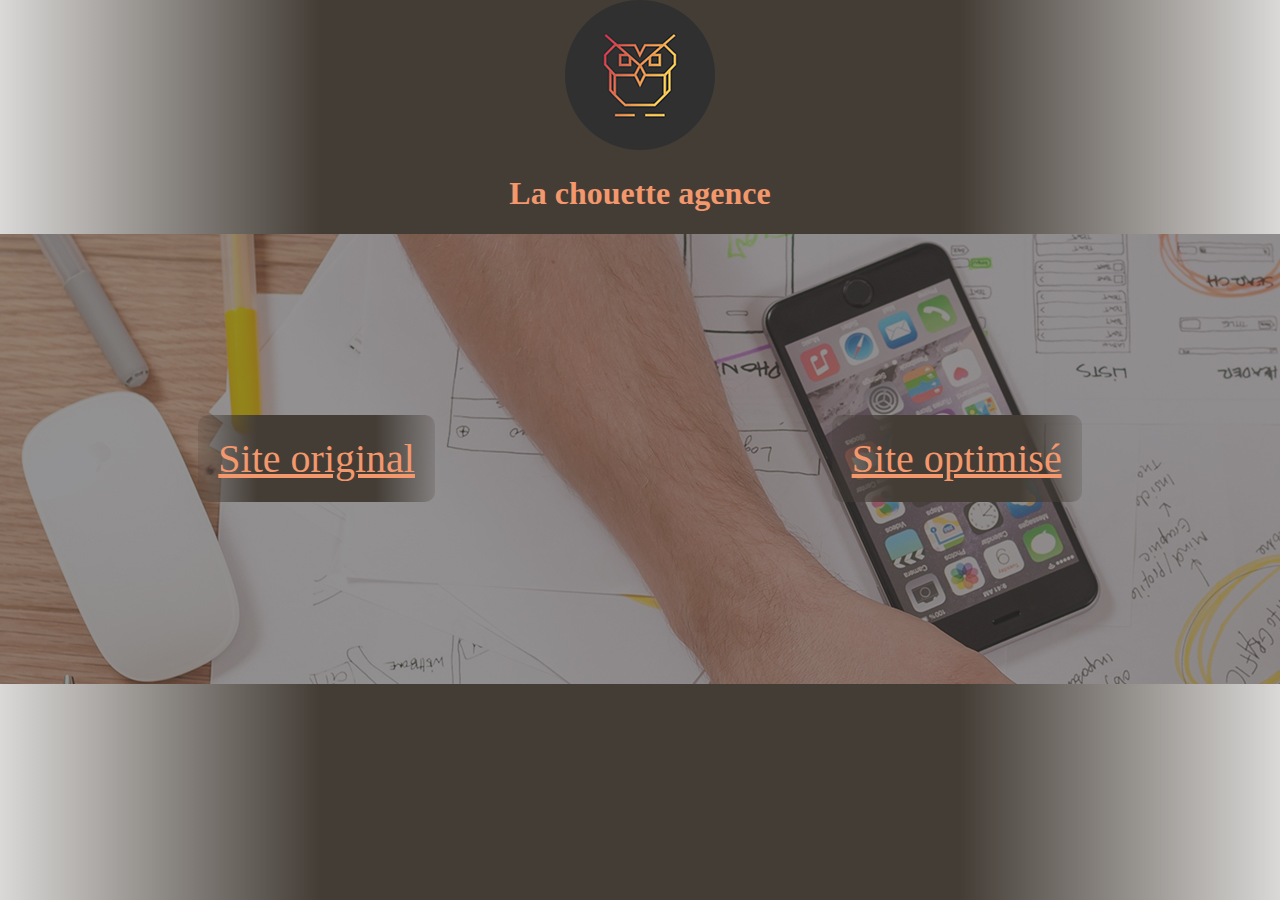
<file: index.html>
<!DOCTYPE html>
<html lang="fr">
<head>
    <meta charset="UTF-8">
    <meta http-equiv="X-UA-Compatible" content="IE=edge">
    <meta name="viewport" content="width=device-width, initial-scale=1.0">

    <link rel="stylesheet" type="text/css" href="./CSS/style.css">

    <title>La chouette agence</title>
</head>
<body class="black-background">
    <header>
        <img src="./Site_Optimiser/img/logo.png" alt="paris web design logo agence web meilleure agence"/>
        <h1 class="font-orange">La chouette agence</h1>
    </header>
    <section class="bg-banniere">
        <div class="black-background black-background-padding">
            <a href="./Site_Original/index.html">Site original</a>
        </div>
        <div class="black-background black-background-padding">
            <a href="./Site_Optimiser/index.html">Site optimisé</a>
        </div>
    </section>
    <footer>

    </footer>
</body>
</html>
</file>
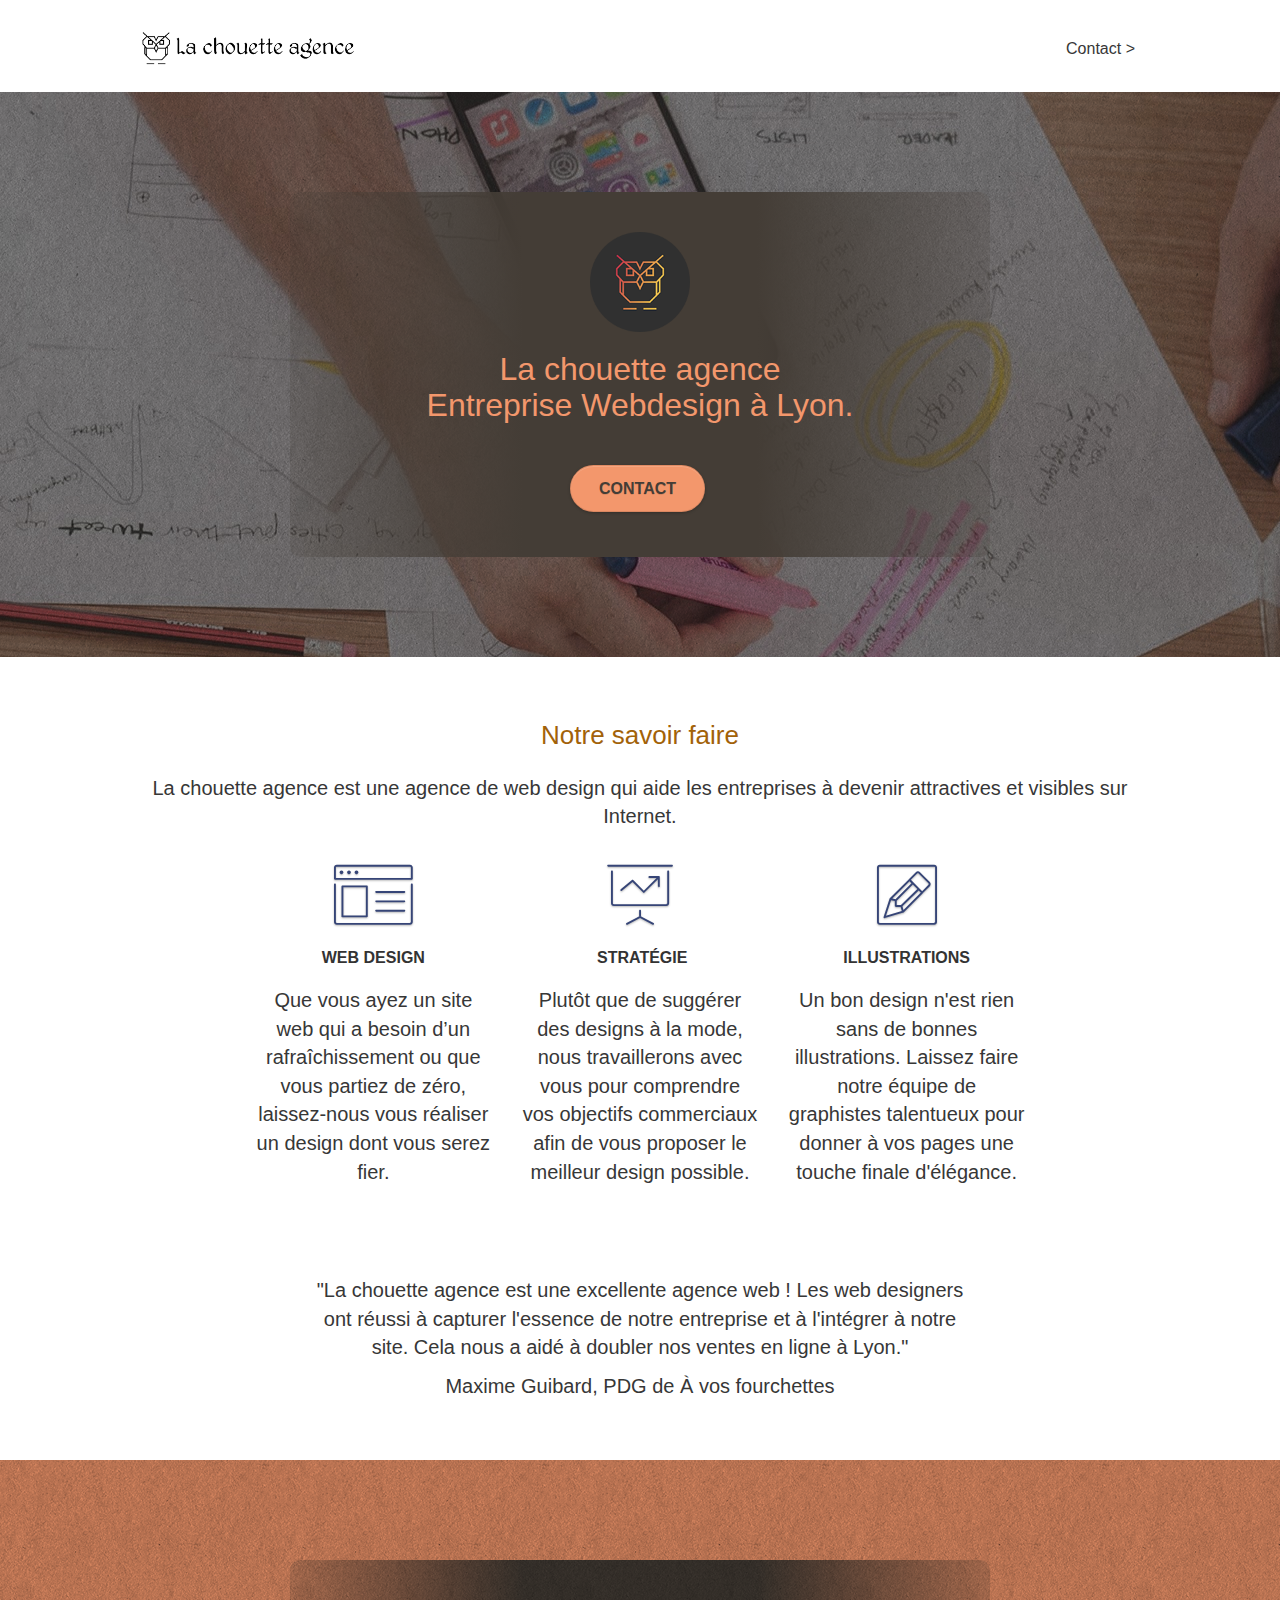
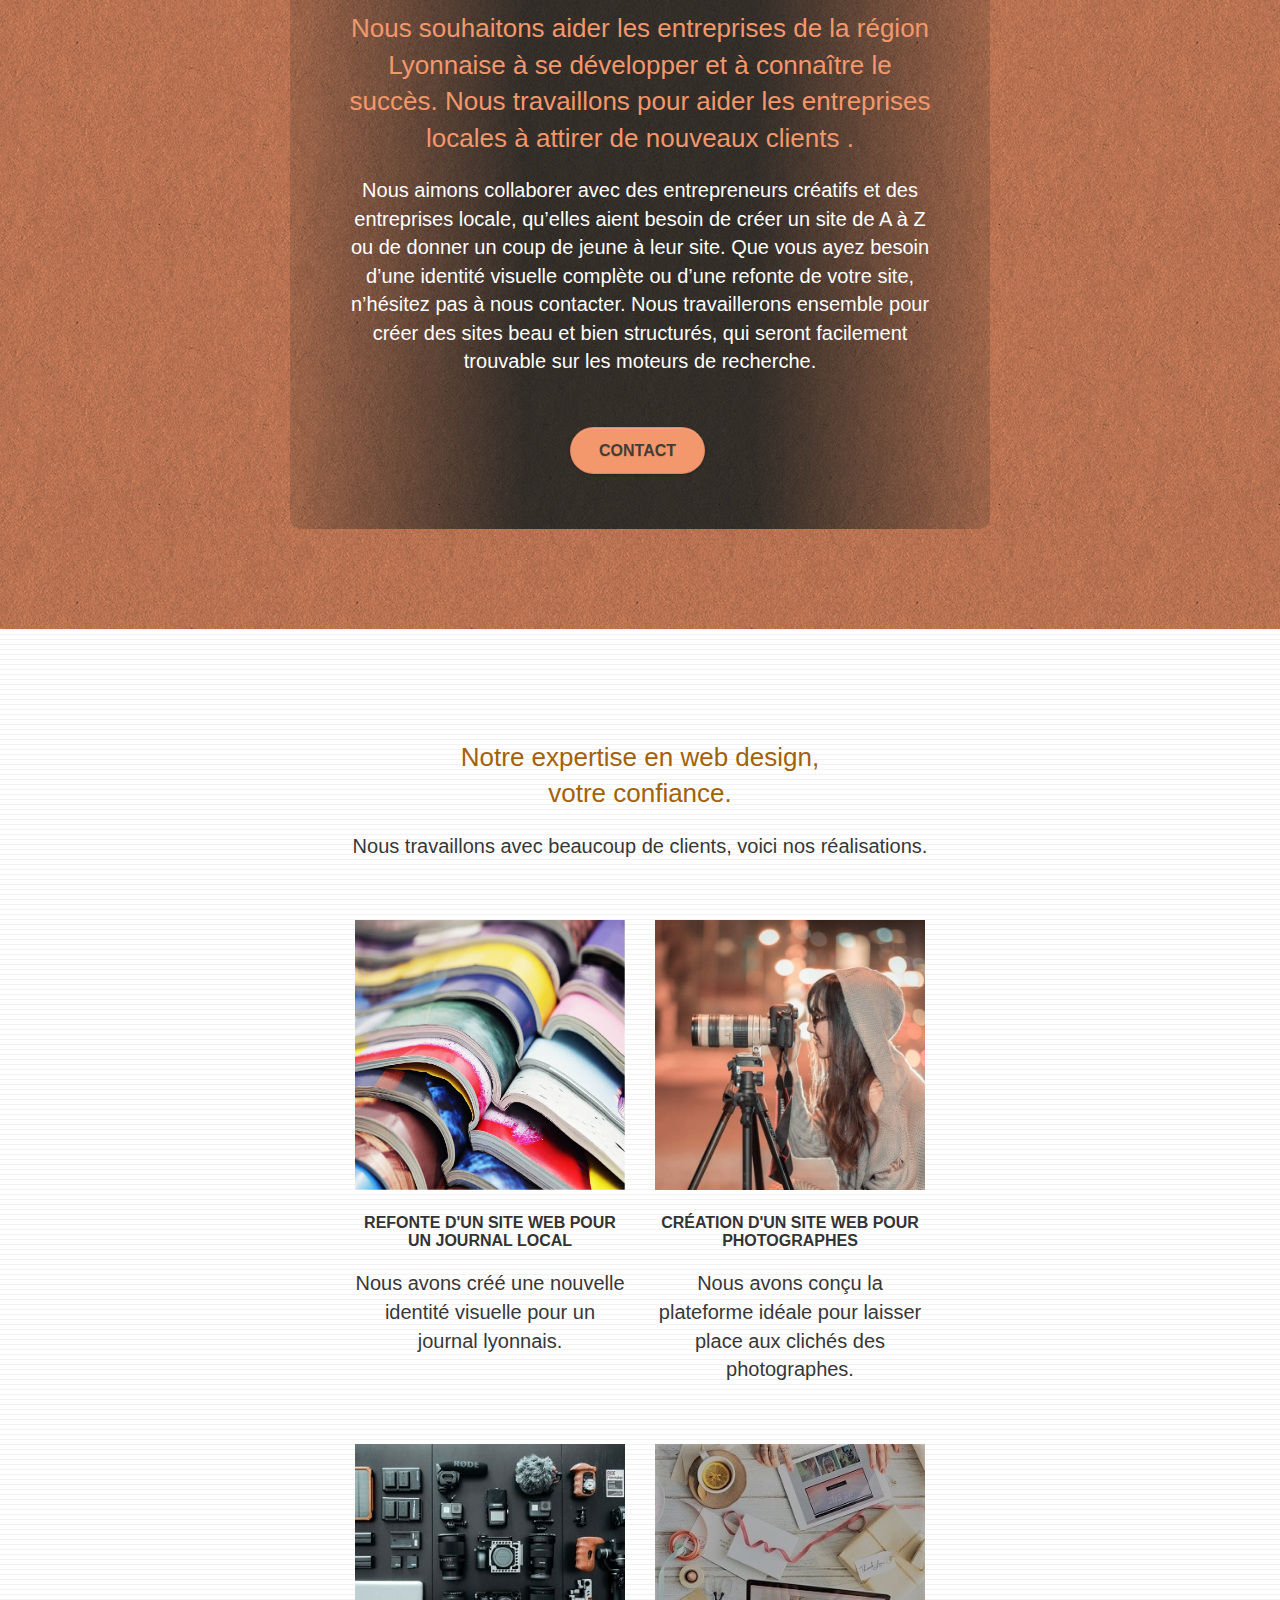
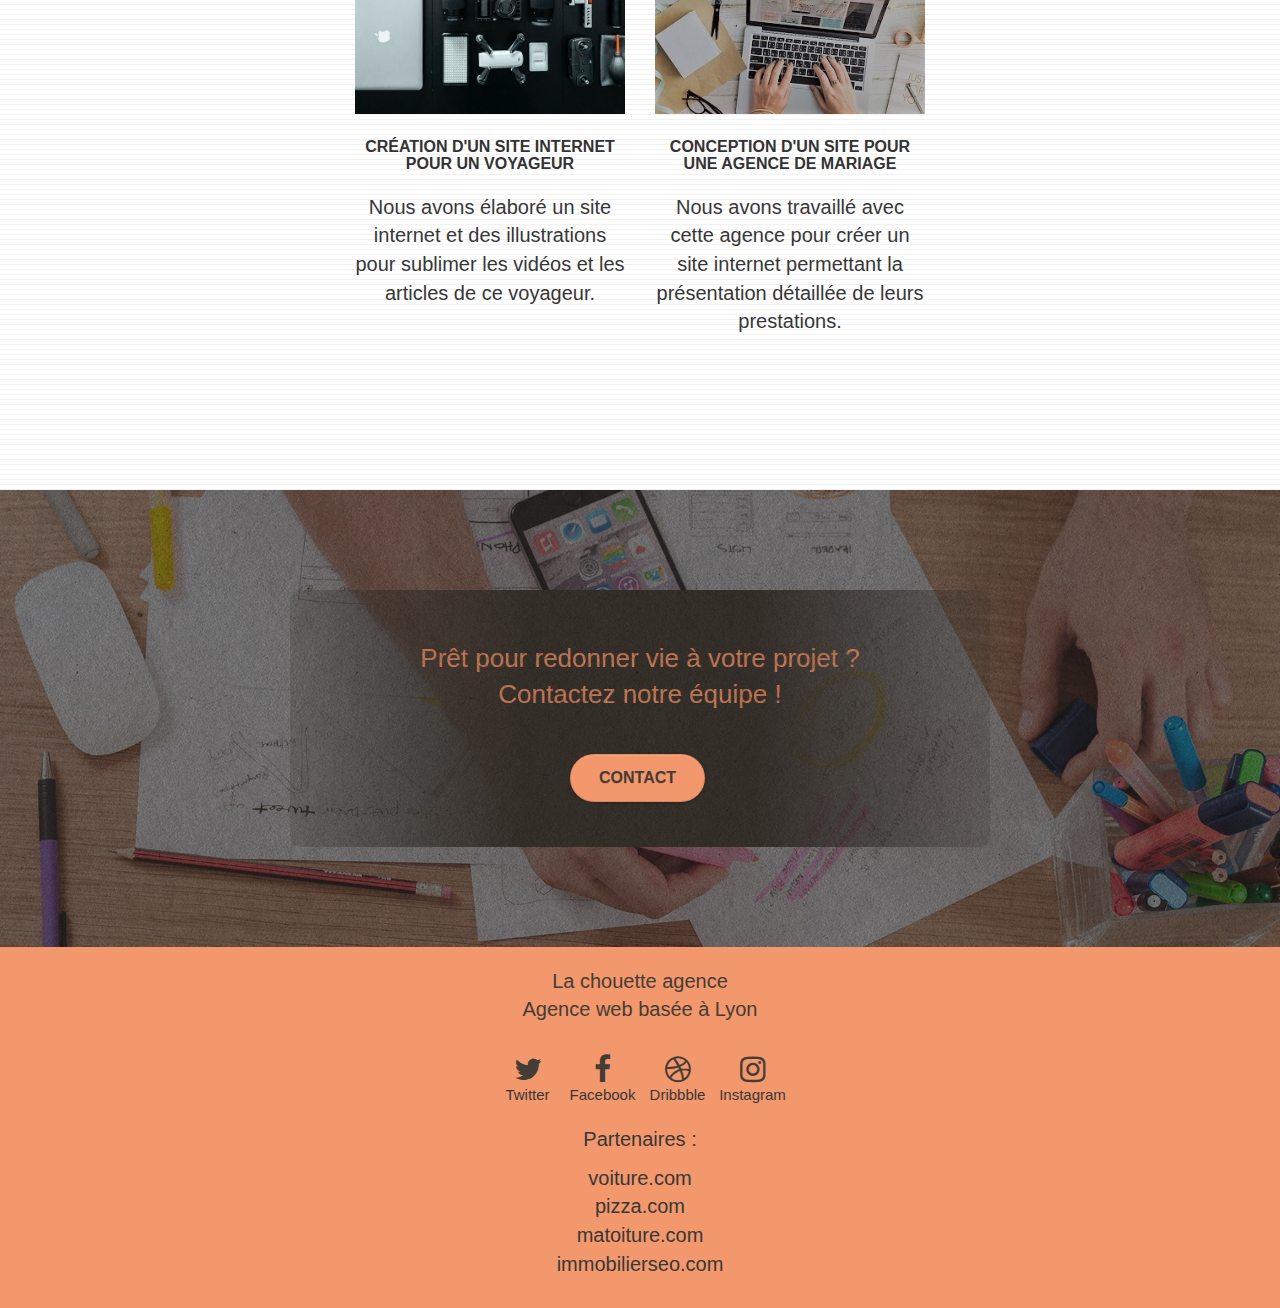
<file: Site_Optimiser/index.html>
<!doctype html>
<html lang="fr">
<head>
    <meta charset="utf-8">
    <meta http-equiv="X-UA-Compatible" content="IE=edge">
    <meta name="viewport" content="width=device-width, initial-scale=1.0, viewport-fit=cover">
    <title>La Chouette Agence, entreprise de webdesign dans la ville de Lyon</title>
    <meta name="description" content="Votre entreprise de webdesign situé à Lyon - La Chouette Agence - Accueil">

    <link rel="shortcut icon" type="image/png" href="./favicon.jpg">
	<link rel="stylesheet" type="text/css" href="./css/bootstrap.css">
	<link rel="stylesheet" type="text/css" href="./style.css">
	<link rel="stylesheet" type="text/css" href="./css/font-awesome.css">
	<link rel="stylesheet" type="text/css" href="./css/et-line.css">
    
	<script src="./js/jquery-2.1.0.js" defer></script>
	<script src="./js/bootstrap.js" defer></script>
	<script src="./js/blocs.js" defer></script>
	<script src="./js/jquery.touchSwipe.js" defer></script>
	<script src="./js/gmaps.js" defer></script>
	
	<!-- Twitter Card data -->
    <meta name="twitter:card" content="summary">
	<meta name="twitter:site" content="@la-chouette-agence">
	<meta name="twitter:creator" content="@la-chouette-agence">
	<!-- End Twitter Card data -->
	
    <!-- Open Graph data -->
    <meta property="og:title" content="La Chouette Agence"/>
    <meta property="og:type" content="website"/>
    <meta property="og:url" content="https://rgaetangranstek.github.io/RossignolGaetan_4_23082021/Site_Optimiser/index.html"/>
    <meta property="og:image" content=""/>
    <meta property="og:description" content="Votre entreprise de webdesign situé à Lyon - La Chouette Agence - Accueil"/>
	<!-- End Open Graph data -->

	<link rel="canonical" href="https://rgaetangranstek.github.io/RossignolGaetan_4_23082021/Site_Optimiser/index.html">

	<!-- Analytics -->
	<!-- Google Search Console -->
	<meta name="google-site-verification" content="1IB5D8LYyABIYo2Lc7P6UkH1JpD7AHhwRqR-QTQQzc8" />
	<!-- Google Search Console END-->
	<!-- Analytics END --> 
</head>
<body>
	<header>
		<!-- bloc-0 -->
		<div class="bloc bgc-white l-bloc " id="bloc-0">
			<div class="container bloc-sm">
				<nav class="navbar row">
					<div class="navbar-header">
						<a class="navbar-brand" href="../index.html"><img src="img/la-chouette-agence.png" alt="paris web design logo agence web meilleure agence" height="40" /></a>
						<button id="nav-toggle" type="button" class="ui-navbar-toggle navbar-toggle" data-toggle="collapse" data-target=".navbar-1">
							<span class="sr-only">Toggle navigation</span><span class="icon-bar"></span><span class="icon-bar"></span><span class="icon-bar"></span>
						</button>
					</div>
					<div class="collapse navbar-collapse navbar-1 special-dropdown-nav">
						<ul class="site-navigation nav navbar-nav">
							<li>
								<a class="hidden" href="./index.html">Accueil</a>
							</li>
							<li>
								<a href="./contact.html">Contact &gt;</a>
							</li>
						</ul>
					</div>
				</nav>
			</div>
		</div>
		<!-- bloc-0 END -->
		
		<!-- bloc-1-presentation -->
		<div class="bloc bgc-dark-slate-blue bg-banniere d-bloc bg-t-edge bloc-bg-texture texture-paper b-parallax" id="bloc-1-hero">
			<div class="container bloc-lg">
				<div class="row tight-width-whitespace-second-bloc">
					<div class="col-sm-12 black-background">
						<img src="./img/logo.png" class="center-block image-resize-mode" width="100" alt="La chouette agence, agence web paris, création logo paris" />
						<h1 class="text-center hero-bloc-text tc-white ">
							La chouette agence<br/>Entreprise Webdesign à Lyon.
						</h1>
						<div class="text-center">
							<a href="./contact.html" class="btn btn-lg btn-clean btn-rd cta-hero btn-atomic-tangerine" id="cta-hero-2">Contact</a>
						</div>
					</div>
				</div>
			</div>
		</div>
		<!-- bloc-1-presentation END -->
	</header>
	<main class="page-container">
		<!-- bloc-2-services -->
		<section class="bloc bgc-white l-bloc" id="bloc-2-services">
			<div class="container bloc-md">
				<div class="row">
					<h2 class="mg-md text-center tc-orange-dark">Notre savoir faire</h2>
					<div class="col-sm-12 text-center">
						<p>La chouette agence est une agence de web design qui aide les entreprises à devenir attractives et visibles sur Internet.</p>
					</div>
				</div>
				<div class="row voffset-lg med-width-whitespace">
					<div class="col-sm-4">
						<div class="text-center">
							<span class="et-icon-browser sm-shadow icon-dark-slate-blue icons icon-lg"></span>
						</div>
						<h3 class="mg-md text-center">
							Web design
						</h3>
						<p class="text-center ">
							Que vous ayez un site web qui a besoin d&rsquo;un rafraîchissement ou que vous partiez de zéro, laissez-nous vous réaliser un design dont vous serez fier.
						</p>
					</div>
					<div class="col-sm-4">
						<div class="text-center">
							<span class="et-icon-presentation sm-shadow icon-dark-slate-blue icons icon-lg"></span>
						</div>
						<h3 class="mg-md text-center">
							&nbsp;Stratégie
						</h3>
						<p class="text-center ">
							Plutôt que de suggérer des designs à la mode, nous travaillerons avec vous pour comprendre vos objectifs commerciaux afin de vous proposer le meilleur design possible.<br>
						</p>
					</div>
					<div class="col-sm-4">
						<div class="text-center">
							<span class="et-icon-edit sm-shadow icon-dark-slate-blue icons icon-lg"></span>
						</div>
						<h3 class="mg-md text-center">
							Illustrations
						</h3>
						<p class="text-center ">
							Un bon design n'est rien sans de bonnes illustrations. Laissez faire notre équipe de graphistes talentueux pour donner à vos pages une touche finale d'élégance.
						</p>
					</div>
				</div>
				<div class="row voffset-lg voffset">
					<div class="col-xs-12 col-md-8 col-md-offset-2 text-center">
						<p>"La chouette agence est une excellente agence web ! Les web designers ont réussi à capturer l'essence de notre entreprise et à l'intégrer à notre site. Cela nous a aidé à doubler nos ventes en ligne à Lyon."</p>
						<p>Maxime Guibard, PDG de À vos fourchettes</p>
					</div>
				</div>
			</div>
		</section>
		<!-- bloc-2-services END -->
		
		<!-- bloc-3-what-i-do -->
		<section class="bloc tc-white bgc-atomic-tangerine bg-presentation d-bloc bloc-bg-texture texture-paper b-parallax" id="bloc-3-what-i-do">
			<div class="container bloc-lg">
				<div class="row tight-width-whitespace-second-bloc black-background">
					<div class="col-sm-12">
						<h2 class="mg-md text-center tc-white">
							Nous souhaitons aider les entreprises de la région Lyonnaise à se développer et à connaître le succès. Nous travaillons pour aider les entreprises locales à attirer de nouveaux clients .<br>
						</h2>
						<p class="text-center white">
							Nous aimons collaborer avec des entrepreneurs créatifs et des entreprises locale, qu’elles aient besoin de créer un site de A à Z ou de donner un coup de jeune à leur site. Que vous ayez besoin d’une identité visuelle complète ou d’une refonte de votre site, n’hésitez pas à nous contacter. Nous travaillerons ensemble pour créer des sites beau et bien structurés, qui seront facilement trouvable sur les moteurs de recherche. <br><br><a href="./contact.html" class="btn btn-lg btn-clean btn-rd cta-hero btn-atomic-tangerine" id="cta-hero">Contact</a><br>
						</p>
					</div>
				</div>
			</div>
		</section>
		<!-- bloc-3-what-i-do END -->
		
		<!-- bloc-4-portfolio -->
		<section class="bloc bgc-white bg-lines-h2-bg bg-repeat l-bloc" id="bloc-4-portfolio">
			<div class="container bloc-lg">
				<div class="row">
					<h2 class="mg-md text-center tc-orange-dark">Notre expertise en web design, <br> votre confiance.</h2>
					<div class="col-sm-12 text-center">
						<p>Nous travaillons avec beaucoup de clients, voici nos réalisations.</p>
					</div>
				</div>
				<div class="row tight-width-whitespace portfolio-row">
					<div class="col-sm-6">
						<a href="#" data-lightbox="./img/1.jpg" data-gallery-id="gallery-1" data-caption="Refonte d'un site web pour un journal local" data-frame="snapshot-lb"><img src="./img/1.jpg" alt="image représentant des livres empilés" class="img-responsive portfolio-thumb" /></a>
						<h3 class="mg-md text-center">
							Refonte d'un site web pour un journal local
						</h3>
						<p class="text-center">
							Nous avons créé une nouvelle identité visuelle pour un journal lyonnais.
						</p>
					</div>
					<div class="col-sm-6">
						<a href="#" data-lightbox="./img/2.jpg" data-gallery-id="gallery-1" data-caption="Création d'un site web pour photographes" data-frame="snapshot-lb"><img src="./img/2.jpg" class="img-responsive portfolio-thumb" alt="image représentant une jeune femme photographe face à un appareil photo" /></a>
						<h3 class="mg-md text-center">
							Création d'un site web pour photographes
						</h3>
						<p class="text-center">
							Nous avons conçu la plateforme idéale pour laisser place aux clichés des photographes.
						</p>
					</div>
				</div>
				<div class="row tight-width-whitespace portfolio-row">
					<div class="col-sm-6">
						<a href="#" data-lightbox="./img/3.jpg" data-gallery-id="gallery-1" data-caption="Création d'un site internet pour un voyageur" data-frame="snapshot-lb"><img src="./img/3.jpg" class="img-responsive portfolio-thumb" alt="image représentant du matériel de photographie"/></a>
						<h3 class="mg-md text-center">
							Création d'un site internet pour un voyageur
						</h3>
						<p class="text-center">
							Nous avons élaboré un site internet et des illustrations pour sublimer les vidéos et les articles de ce voyageur.
						</p>
					</div>
					<div class="col-sm-6">
						<a href="#" data-lightbox="./img/4.jpg" data-gallery-id="gallery-1" data-caption="Conception d'un site pour une agence de mariage" data-frame="snapshot-lb"><img src="./img/4.jpg" class="img-responsive portfolio-thumb" alt="image représentant l'organisation d'un mariage sur support papier et informatique" /></a>
						<h3 class="mg-md text-center">
							Conception d'un site pour une agence de mariage
						</h3>
						<p class="text-center">
							Nous avons travaillé avec cette agence pour créer un site internet permettant la présentation détaillée de leurs prestations.
						</p>
					</div>
				</div>
			</div>
		</section>
		<!-- bloc-4-portfolio END -->
		<!-- bloc-5-cta -->
		<section class="bloc bgc-dark-slate-blue bg-banniere d-bloc bloc-bg-texture texture-paper" id="bloc-5-cta">
			<div class="container bloc-lg">
				<div class="row black-background tight-width-whitespace-second-bloc">
					<h2 class="mg-md text-center tc-white">
						Prêt pour redonner vie à votre projet ?<br>Contactez notre équipe !
					</h2>
					<div class="col-sm-12 text-center">
						<a href="./contact.html" class="btn btn-atomic-tangerine btn-clean btn-rd btn-lg cta-hero">Contact</a>
					</div>
				</div>
			</div>
		</section>
		<!-- bloc-5-cta END -->

		<!-- ScrollToTop Button -->
		<a class="bloc-button btn btn-d scrollToTop" onclick="scrollToTarget('1')" tabindex="0"><span class="fa fa-chevron-up"></span></a>
		<!-- ScrollToTop Button END-->

	</main>
	<!-- bloc-8 -->
	<footer class="bloc bgc-atomic-tangerine d-bloc" id="bloc-8">
		<div class="container bloc-sm">
			<div class="row">
				<div class="col-sm-12">
					<p class="text-center grey">
						La chouette agence<br>Agence web basée à Lyon
					</p>
					<div class="row row-no-gutters social bloc-sm">
						<div class="col-sm-3">
							<div class="text-center">
								<a id="twitter" class="social" href="#"><i class="fa fa-twitter icon-md"></i>Twitter</a>
							</div>
						</div>
						<div class="col-sm-3">
							<div class="text-center">
								<a id="facebook" class="social" href="#"><i class="fa fa-facebook icon-md"></i>Facebook</a>
							</div>
						</div>
						<div class="col-sm-3">
							<div class="text-center">
								<a id="dribbble" class="social" href="#"><i class="fa fa-dribbble icon-md"></i>Dribbble</a>
							</div>
						</div>
						<div class="col-sm-3">
							<div class="text-center">
								<a id="instagram" class="social" href="#"><i class="fa fa-instagram icon-md"></i>Instagram</a>
							</div>
						</div>
					</div>
					<div class="row center-partenaire">
						<div class="nav-center">
							<p>Partenaires :</p>
							<ul class="modification-partenaire">
								<li><a href="voiture.com">voiture.com</a></li>
								<li><a href="pizza.com">pizza.com</a></li>
								<li><a href="matoiture.com">matoiture.com</a></li>
								<li><a href="immobilierseo.com">immobilierseo.com</a></li>
							</ul>		
						</div>
					</div>
				</div>
			</div>
		</div>
	</footer>
	<!-- bloc-8 END -->
</body>
</html>
</file>
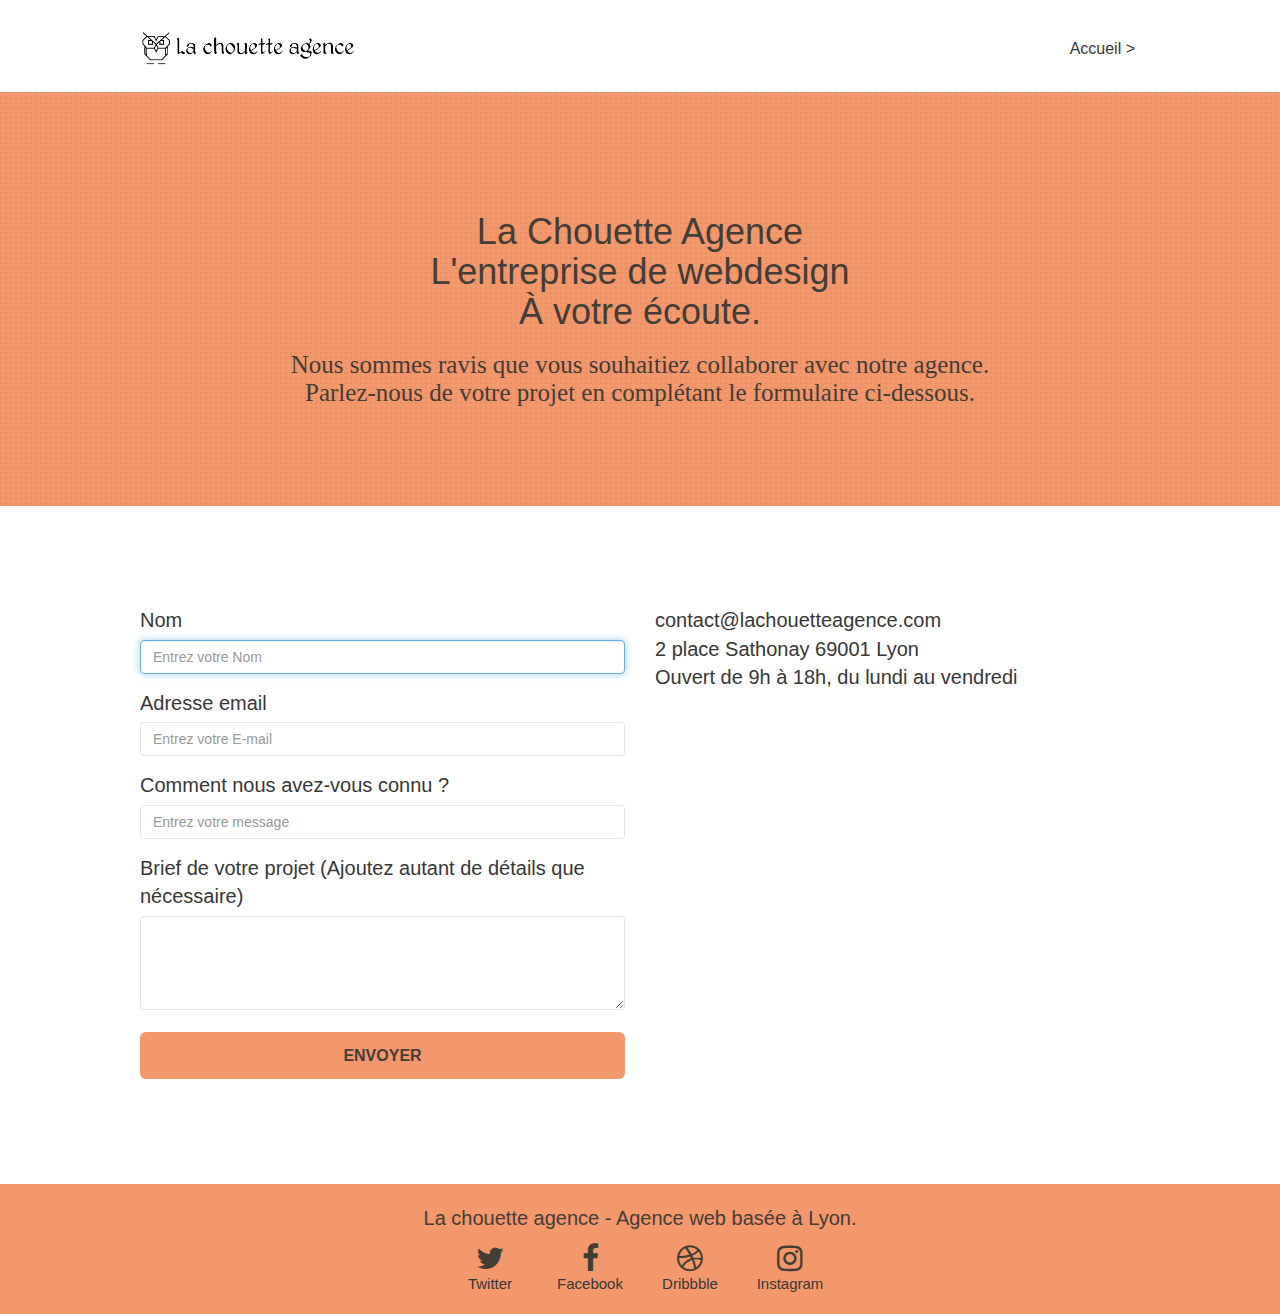
<file: Site_Optimiser/contact.html>
<!doctype html>
<html lang="fr">
<head>
    <meta charset="utf-8">
    <meta http-equiv="X-UA-Compatible" content="IE=edge">
    <meta name="viewport" content="width=device-width, initial-scale=1.0, viewport-fit=cover">
    <title>La Chouette Agence, contact</title>
    <meta name="description" content="Votre entreprise de webdesign situé à Lyon - La Chouette Agence - Contact">
    <link rel="shortcut icon" type="image/png" href="./favicon.jpg">
    
	<link rel="stylesheet" type="text/css" href="./css/bootstrap.css">
	<link rel="stylesheet" type="text/css" href="./style.css">
	<link rel="stylesheet" type="text/css" href="./css/font-awesome.css">
	<link rel="stylesheet" type="text/css" href="./css/et-line.css">
    
	<script src="./js/jquery-2.1.0.js" defer></script>
	<script src="./js/bootstrap.js" defer></script>
	<script src="./js/blocs.js" defer></script>
	<script src="./js/jqBootstrapValidation.js" defer></script>
	<script src="./js/formHandler.js" defer></script>
	
	<!-- Analytics -->
	<!-- Google Search Console -->
	<meta name="google-site-verification" content="1IB5D8LYyABIYo2Lc7P6UkH1JpD7AHhwRqR-QTQQzc8" />
	<!-- Google Search Console END-->
	<!-- Analytics END --> 
</head>
<body>
	<header>
		<!-- bloc-0 -->
		<div class="bloc bgc-white l-bloc " id="bloc-0">
			<div class="container bloc-sm">
				<nav class="navbar row">
					<div class="navbar-header">
						<a class="navbar-brand" href="./index.html"><img src="./img/la-chouette-agence.png" alt="Logo - La Chouette Agence" height="40" /></a>
						<button id="nav-toggle" type="button" class="ui-navbar-toggle navbar-toggle" data-toggle="collapse" data-target=".navbar-1">
							<span class="sr-only">Toggle navigation</span><span class="icon-bar"></span><span class="icon-bar"></span><span class="icon-bar"></span>
						</button>
					</div>
					<div class="collapse navbar-collapse navbar-1 special-dropdown-nav">
						<ul class="site-navigation nav navbar-nav">
							<li>
								<a href="./index.html">Accueil &gt;</a>
							</li>
							<li>
								<a class="hidden" href="./contact.html">Contact &gt;</a>
							</li>
						</ul>
					</div>
				</nav>
			</div>
		</div>
		<!-- bloc-0 END -->
	</header>  
	<main>
		<!-- bloc-6 -->
		<div class="bloc bg-dots-bg bg-repeat bgc-atomic-tangerine d-bloc bloc-bg-texture" id="bloc-6">
			<div class="container bloc-lg">
				<div class="row">
					<div class="col-sm-12">
						<h1 class="text-center hero-bloc-text grey">
							La Chouette Agence<br>L'entreprise de webdesign<br>À votre écoute.
						</h1>
						<p class="text-center mg-lg grey tight-width-whitespace-second-bloc h1">
							Nous sommes ravis que vous souhaitiez collaborer avec notre agence.<br>
							Parlez-nous de votre projet en complétant le formulaire ci-dessous.
						</p>
					</div>
				</div>
			</div>
		</div>
		<!-- bloc-6 END -->
		<!-- bloc-7 -->
		<div class="bloc bgc-white l-bloc" id="bloc-7">
			<div class="container bloc-lg">
				<div class="row">
					<div class="col-sm-6">
						<form id="form_1" novalidate success-msg="Your message has been sent." fail-msg="Sorry it seems that our mail server is not responding, Sorry for the inconvenience!">
							<div class="form-group">
								<label for="fNom">
									Nom
								</label>
								<input type="text" name="fNom" id="fNom" class="form-control" required autofocus placeholder="Entrez votre Nom" title="Entrez votre Nom"/>
							</div>
							<div class="form-group">
								<label for="email">
									Adresse email
								</label>
								<input type="email" name="email" id="email" class="form-control" required autofocus placeholder="Entrez votre E-mail" title="Entrez votre E-mail"/>
							</div>
							<div class="form-group">
								<label for="input_504" >
									Comment nous avez-vous connu ?
								</label>
								<input type="text" name="input-504" id="input_504" class="form-control" required autofocus placeholder="Entrez votre message" title="Entrez votre message"/>
							</div>
							<div class="form-group">
								<label for="message">
									Brief de votre projet (Ajoutez autant de détails que nécessaire)<br>
								</label><textarea name="message" id="message" class="form-control" rows="4" cols="50" required autofocus></textarea>
							</div> 
							<button class="bloc-button btn btn-lg btn-block cta-hero btn-atomic-tangerine" type="submit">
								Envoyer
							</button>
						</form>
					</div>
					<div class="col-sm-6">
						<p>
							contact@lachouetteagence.com<br>2 place Sathonay 69001 Lyon<br>Ouvert de 9h à 18h, du lundi au vendredi<br>
						</p>
					</div>
				</div>
			</div>
		</div>
		<!-- bloc-7 END -->
		
		<!-- ScrollToTop Button -->
		<a class="bloc-button btn btn-d scrollToTop" onclick="scrollToTarget('1')" tabindex="0"><span class="fa fa-chevron-up"></span></a>
		<!-- ScrollToTop Button END-->

	</main>
	<footer>
		<!-- Footer - bloc-8 -->
		<div class="bloc bgc-atomic-tangerine d-bloc" id="bloc-8">
			<div class="container bloc-sm">
				<div class="row">
					<div class="col-sm-12">
						<p class="text-center grey">
							La chouette agence - Agence web basée à Lyon.<br>
						</p>
						<div class="row row-no-gutters social">
							<div class="col-sm-3 col-sm-3-bis">
								<div class="text-center">
									<a id="twitter" class="social" href="#"><i class="fa fa-twitter icon-md"></i>Twitter</a>
								</div>
							</div>
							<div class="col-sm-3 col-sm-3-bis">
								<div class="text-center">
									<a id="facebook" class="social" href="#"><i class="fa fa-facebook icon-md"></i>Facebook</a>
								</div>
							</div>
							<div class="col-sm-3 col-sm-3-bis">
								<div class="text-center">
									<a id="dribbble" class="social" href="#"><i class="fa fa-dribbble icon-md"></i>Dribbble</a>
								</div>
							</div>
							<div class="col-sm-3 col-sm-3-bis">
								<div class="text-center">
									<a id="instagram" class="social" href="#"><i class="fa fa-instagram icon-md"></i>Instagram</a>
								</div>
							</div>
						</div>
					</div>
				</div>
			</div>
		</div>
		<!-- Footer - bloc-8 END -->
	</footer>
</body>
</html>
</file>
<file: CSS/style.css>
body {
    margin: 0;
}
a {
    font-size: 2.5rem;
    color: #F3976C;
    transition: all .3s ease-in-out;
    outline: none;
}
a:hover, a:focus {
    color: #89C256;
}
header {
    text-align: center;
}
section {
    display: flex;
    height: 450px;
    justify-content: space-around;
    align-items: center;
}
.black-background {
    background: linear-gradient(to left,#443d3632,#443d36,#443d36,#443d36,#443d3632);
    border-radius: 10px;
}
.black-background-padding {
    padding: 20px;
}
.font-orange {
    color: #F3976C;
}
.bg-banniere {
    background-image: url("../Site_Original/img/la-chouette-agence-banniere.jpg");
}
.bg-banniere>div {
    text-align: center;
}
</file>
<file: Site_Optimiser/style.css>
body {
    margin: 0;
    padding: 0;
    background: #FFF;
    font-size: 20px;
    overflow-x: hidden;
    -webkit-font-smoothing: antialiased;
    -moz-osx-font-smoothing: grayscale;
}

.hidden {
    visibility: hidden;
}

a,
button {
    transition: all .3s ease-in-out;
    outline: none!important;
}

a:hover {
    text-decoration: none;
    cursor: pointer;
}
.col-sm-6 a:focus, .navbar-brand:focus, .nav a:focus {
    box-shadow: 0px 0px 15px #89C256;
}
#page-loading-blocs-notifaction {
    position: fixed;
    top: 0;
    bottom: 0;
    width: 100%;
    z-index: 100000;
    background: #FFFFFF url("img/pageload-spinner.gif") no-repeat center center;
}

.bloc {
    width: 100%;
    clear: both;
    background: 50% 50% no-repeat;
    padding: 0 50px;
    -webkit-background-size: cover;
    -moz-background-size: cover;
    -o-background-size: cover;
    background-size: cover;
    position: relative;
}

.bloc .container {
    padding-left: 0;
    padding-right: 0;
}

.bloc-lg {
    padding: 100px 50px;
}

.bloc-md {
    padding: 50px;
}

.bloc-sm {
    padding: 20px 50px;
}

.bg-center,
.bg-l-edge,
.bg-r-edge,
.bg-t-edge,
.bg-b-edge,
.bg-tl-edge,
.bg-bl-edge,
.bg-tr-edge,
.bg-br-edge,
.bg-repeat {
    -webkit-background-size: auto!important;
    -moz-background-size: auto!important;
    -o-background-size: auto!important;
    background-size: auto!important;
}

.bg-repeat {
    background: repeat;
}

.bg-t-edge {
    background: top no-repeat;
}

.bloc-bg-texture::before {
    content: "";
    background-size: 2px 2px;
    position: absolute;
    top: 0;
    bottom: 0;
    left: 0;
    right: 0;
}

.texture-paper::before {
    background: url("img/texture-paper.png");
    background-size: 280px 280px;
}

.b-parallax {
    background-attachment: fixed;
}

.d-bloc {
    color: rgba(255, 255, 255, .7);
}

.d-bloc button:hover {
    color: rgba(255, 255, 255, .9);
}

.d-bloc .icon-round,
.d-bloc .icon-square,
.d-bloc .icon-rounded,
.d-bloc .icon-semi-rounded-a,
.d-bloc .icon-semi-rounded-b {
    border-color: rgba(255, 255, 255, .9);
}

.d-bloc .divider-h span {
    border-color: rgba(255, 255, 255, .2);
}

.d-bloc .a-btn,
.d-bloc .navbar a,
.d-bloc .navbar-brand,
.d-bloc a .icon-sm,
.d-bloc a .icon-md,
.d-bloc a .icon-lg,
.d-bloc a .icon-xl,
.d-bloc h1 a,
.d-bloc h2 a,
.d-bloc h3 a,
.d-bloc h4 a,
.d-bloc h5 a,
.d-bloc h6 a,
.d-bloc p a {
    color: #443d36;
}

.d-bloc .a-btn:hover,
.d-bloc .navbar a:hover,
.d-bloc .navbar-brand:hover,
.d-bloc a:hover .icon-sm,
.d-bloc a:hover .icon-md,
.d-bloc a:hover .icon-lg,
.d-bloc a:hover .icon-xl,
.d-bloc h1 a:hover,
.d-bloc h2 a:hover,
.d-bloc h3 a:hover,
.d-bloc h4 a:hover,
.d-bloc h5 a:hover,
.d-bloc h6 a:hover,
.d-bloc p a:hover {
    color: rgba(255, 255, 255, 1);
}

.d-bloc .navbar-toggle .icon-bar {
    background: rgba(255, 255, 255, 1);
}

.d-bloc .btn-wire,
.d-bloc .btn-wire:hover {
    color: rgba(255, 255, 255, 1);
    border-color: rgba(255, 255, 255, 1);
}

.d-bloc .panel {
    color: rgba(0, 0, 0, .5);
}

.d-bloc .panel button:hover {
    color: rgba(0, 0, 0, .7);
}

.d-bloc .panel icon {
    border-color: rgba(0, 0, 0, .7);
}

.d-bloc .panel .divider-h span {
    border-color: rgba(0, 0, 0, .1);
}

.d-bloc .panel .a-btn {
    color: rgba(0, 0, 0, .6);
}

.d-bloc .panel .a-btn:hover {
    color: rgba(0, 0, 0, 1);
}

.d-bloc .panel .btn-wire,
.d-bloc .panel .btn-wire:hover {
    color: rgba(0, 0, 0, .7);
    border-color: rgba(0, 0, 0, .3);
}

.d-bloc .panel,
.l-bloc {
    color: rgba(0, 0, 0, .5);
}

.d-bloc .panel button:hover,
.l-bloc button:hover {
    color: rgba(0, 0, 0, .7);
}

.l-bloc .icon-round,
.l-bloc .icon-square,
.l-bloc .icon-rounded,
.l-bloc .icon-semi-rounded-a,
.l-bloc .icon-semi-rounded-b {
    border-color: rgba(0, 0, 0, .7);
}

.d-bloc .panel .divider-h span,
.l-bloc .divider-h span {
    border-color: rgba(0, 0, 0, .1);
}

.d-bloc .panel .a-btn,
.l-bloc .a-btn,
.l-bloc .navbar a,
.l-bloc .navbar-brand,
.l-bloc a .icon-sm,
.l-bloc a .icon-md,
.l-bloc a .icon-lg,
.l-bloc a .icon-xl,
.l-bloc h1 a,
.l-bloc h2 a,
.l-bloc h3 a,
.l-bloc h4 a,
.l-bloc h5 a,
.l-bloc h6 a,
.l-bloc p a {
    color: rgba(0, 0, 0, .6);
}

.d-bloc .panel .a-btn:hover,
.l-bloc .a-btn:hover,
.l-bloc .navbar a:hover,
.l-bloc .navbar-brand:hover,
.l-bloc a:hover .icon-sm,
.l-bloc a:hover .icon-md,
.l-bloc a:hover .icon-lg,
.l-bloc a:hover .icon-xl,
.l-bloc h1 a:hover,
.l-bloc h2 a:hover,
.l-bloc h3 a:hover,
.l-bloc h4 a:hover,
.l-bloc h5 a:hover,
.l-bloc h6 a:hover,
.l-bloc p a:hover {
    color: rgba(0, 0, 0, 1);
}

.l-bloc .navbar-toggle .icon-bar {
    color: rgba(0, 0, 0, .6);
}

.d-bloc .panel .btn-wire,
.d-bloc .panel .btn-wire:hover,
.l-bloc .btn-wire,
.l-bloc .btn-wire:hover {
    color: rgba(0, 0, 0, .7);
    border-color: rgba(0, 0, 0, .3);
}

.voffset {
    margin-top: 30px;
}

.voffset-lg {
    margin-top: 80px;
}

.row-no-gutters {
    margin-right: 0;
    margin-left: 0;
}

.row.row-no-gutters > [class^="col-"],
.row.row-no-gutters > [class*=" col-"] {
    padding-right: 0;
    padding-left: 0;
}

#bloc-1-hero h1 {
    font-size: 32px;
}
.nav a:hover {
    border-style: double;
}
.navbar-brand:hover {
    border-bottom: 1px solid black;
}
.navbar {
    margin-bottom: 0;
    z-index: 1;
}

.navbar-brand {
    height: auto;
    padding: 3px 15px;
    font-size: 25px;
    font-weight: normal;
    font-weight: 600;
    line-height: 44px;
}

.navbar-brand img {
    max-height: 200px;
    margin: 0 5px 0 0;
    display: inline;
}

.navbar-brand img[src$=svg] {
    min-width: 100px;
}

.nav-center .navbar-brand img {
    margin: 0;
}

.navbar .nav {
    padding-top: 2px;
    margin-right: -16px;
    float: right;
    z-index: 1;
}

.nav > li {
    float: left;
    margin-top: 4px;
    font-size: 16px;
}

.navbar-nav .open .dropdown-menu > li > a {
    text-align: inherit;
}

.nav > li a:hover,
.nav > li a:focus {
    background: transparent;
}

.navbar-toggle {
    margin: 10px 10px 0 0;
    border: 0px;
}

.navbar-toggle:hover {
    background: transparent!important;
}

.navbar-toggle .icon-bar {
    background-color: rgba(0, 0, 0, .5);
    width: 26px;
}

.nav-invert .navbar .nav {
    float: left;
}

.nav-invert .navbar-header,
.nav-invert .navbar-brand {
    float: right;
    position: relative;
    z-index: 2;
}

@media (min-width: 768px) {
    .site-navigation {
        position: absolute;
        top: 50%;
        right: 20px;
        transform: translate(0, -50%);
        -webkit-transform: translateY(-50%);
    }
    .nav > li .dropdown-menu a,
    .nav > li .dropdown-menu a:hover {
        color: #484848;
    }
    .nav-invert .site-navigation {
        left: 0;
        right: 0;
    }
    .nav-center {
        text-align: center;
    }
    .nav-center .navbar-header {
        width: 100%;
    }
    .nav-center .navbar-header,
    .nav-center .navbar-brand,
    .nav-center .nav > li {
        float: none;
        display: inline-block;
    }
    .nav-center .site-navigation {
        position: relative;
        width: 100%;
        right: 0;
        margin-right: 0px;
        margin-top: 20px;
    }
    .nav-center.mini-nav .navbar-toggle {
        float: none;
        margin: 10px auto 0;
    }
}

.nav > li > .dropdown a {
    background: none!important;
    display: block;
    padding: 14px 15px;
}

nav .caret {
    margin: 0 5px;
}

.dropdown-menu .dropdown-menu {
    top: -8px;
    left: 100%;
}

.dropdown-menu .dropmenu-flow-right {
    top: 100%;
    left: 0;
    margin-left: -1px;
    border-top-left-radius: 0;
    border-top-right-radius: 0;
}

.dropdown-menu .dropdown span {
    border: 4px solid black;
    border-top-color: transparent;
    border-right-color: transparent;
    border-bottom-color: transparent;
    margin: 6px -5px 0 0!important;
    float: right;
}

.mg-md {
    margin-top: 10px;
    margin-bottom: 20px;
}

.mg-lg {
    margin-top: 10px;
    margin-bottom: 40px;
}

.btn {
    margin: 0 5px 5px 0;
}

.btn.pull-right {
    margin: 0 0 5px 5px;
}

.btn-d {
    border: 2px solid #000000;
    background: #F3976C;
}
.btn-d:hover,
.btn-d:focus {
    background: #89C256;
}

button {
    outline: none!important;
}

.btn-rd {
    border-radius: 40px;
}

.btn-clean {
    border: 1px solid rgba(0, 0, 0, .08);
    border-bottom-color: rgba(0, 0, 0, .1);
    text-shadow: 0 1px 0 rgba(0, 0, 1, .1);
    box-shadow: 0 1px 3px rgba(0, 0, 1, .25), inset 0 1px 0 0 rgba(255, 255, 255, .15);
}

.icon-md {
    font-size: 30px!important;
}

.icon-lg {
    font-size: 60px!important;
}

.sm-shadow {
    text-shadow: 0 1px 2px rgba(0, 0, 0, .3);
}

.panel-sq,
.panel-sq .panel-heading,
.panel-sq .panel-footer {
    border-radius: 0;
}

.panel-rd {
    border-radius: 30px;
}

.panel-rd .panel-heading {
    border-radius: 29px 29px 0 0;
}

.panel-rd .panel-footer {
    border-radius: 0 0 29px 29px;
}

.form-control {
    border-color: rgba(0, 0, 0, .1);
    box-shadow: none;
}

.scrollToTop {
    position: fixed;
    bottom: 20px;
    right: 20px;
    opacity: 0;
    z-index: 500;
    transition: all .3s ease-in-out;
}

.scrollToTop span {
    margin-top: 6px;
}

.showScrollTop {
    font-size: 16px;
    opacity: 1;
}

a[data-lightbox] {
    position: relative;
    display: block;
    text-align: center;
}

a[data-lightbox]:hover::before {
    content: "+";
    font-family: "HelveticaNeue-Light", "Helvetica Neue Light", "Helvetica Neue", Helvetica, Arial;
    font-size: 32px;
    width: 50px;
    height: 50px;
    margin-left: -25px;
    border-radius: 50%;
    background: rgba(0, 0, 0, .6);
    color: #FFF;
    font-weight: 100;
    z-index: 1;
    position: absolute;
    top: 50%;
    transform: translateY(-50%);
    -webkit-transform: translateY(-50%);
}

a[data-lightbox]:hover img {
    opacity: 0.6;
    -webkit-animation-fill-mode: none;
    animation-fill-mode: none;
}

#lightbox-modal {
    display: flex;
    align-items: center;
}

#lightbox-modal .modal-dialog {
    width: 90%;
    max-width: 900px;
    margin: 0 auto 0;
}

#lightbox-modal .modal-dialog img {
    max-height: 90vh;
    margin: 0 auto;
}

.lightbox-caption {
    font-size: 16px;
    text-align: center;
    padding: 20px;
    color: #FFF;
    background: rgba(0, 0, 0, .5);
}

.close-lightbox {
    color: #FFF;
    font-size: 30px;
    position: absolute;
    top: 20px;
    right: 20px;
    z-index: 20;
    background: rgba(0, 0, 0, .5);
    border: none;
    line-height: 30px;
    padding: 0 9px 5px;
    opacity: 0.3;
}

.close-lightbox:hover,
.next-lightbox:hover,
.prev-lightbox:hover {
    opacity: 1.0;
    color: #FFF;
}

.next-lightbox,
.prev-lightbox {
    font-size: 20px;
    color: rgba(255, 255, 255, .9);
    background: rgba(0, 0, 0, .5);
    transition: all .2s ease-in-out;
    position: absolute;
    top: 45%;
    z-index: 1;
    opacity: 0.4;
}

.next-lightbox {
    padding: 6px 8px 1px 13px;
    right: 25px;
}

.prev-lightbox {
    padding: 6px 13px 1px 10px;
    left: 25px;
}

.snapshot-lb .lightbox-caption {
    padding: 10px 0 0 0;
    margin: 0;
    color: rgba(0, 0, 0, .5);
    background: none;
}

h1,
h2,
h3,
h4,
h5,
h6,
p,
label,
.btn,
a {
    font-family: "helvetica";
    font-weight: 400;
    color: #373737!important;
}

.container {
    max-width: 1000px;
}

.hero-bloc-text {
    font-size: 36px;
}

.hero-bloc-text-sub {
    font-size: 36px;
}

.statement-bloc-text {
    line-height: 26px;
    font-style: italic;
    font-size: 20px;
    text-align: center;
    font-weight: lighter;
    max-width: 520px;
    margin: auto auto auto auto;
}

.tight-width-whitespace-second-bloc {
    max-width: 700px;
    margin: auto auto auto auto;
}
.tight-width-whitespace {
    max-width: 600px;
    margin: auto auto auto auto;
}

.h1 {
    font-size: 25px;
    font-family: "Open Sans";
}

.cta-hero {
    margin-top: 22px;
    color: #000000!important;
    text-transform: uppercase;
    padding: 12px 28px 12px 28px;
    font-size: 16px;
    font-weight: 700;
}

.social {
    max-width: 400px;
    margin: auto auto auto auto;
}
.social a {
    display: grid;
}
.col-sm-3 {
    font-size: 1.5rem;
}
h2 {
    font-size: 26px;
    line-height: 1.4em;
}

h3 {
    font-size: 16px;
    text-transform: uppercase;
    font-weight: 700;
    color: #333333!important;
}

.med-width-whitespace {
    max-width: 800px;
    margin: auto auto auto auto;
    box-shadow: 0px 0px 0px #000000;
}

h1 {
    margin-bottom: 20px;
    color: #333333!important;
}

h4 {
    color: #333333!important;
}

.icons {
    margin-bottom: 14px;
    margin-top: 24px;
}

.white {
    color: #FFFFFF!important;
}
.grey {
    color: #443D36!important;
}
.center-partenaire {
    width: 200px;
    margin: auto;
    text-align: center;
}
.modification-partenaire {
    padding: 0;
    list-style-type: none;
}
.modification-partenaire a:hover {
    border-radius: 10px;
    padding: 5px;
    font-size: 2.2rem;
    background-color: #89C256;
}
.portfolio-thumb {
    margin: auto auto 24px auto;
}

.portfolio-row {
    margin-bottom: 44px;
    margin-top: 50px;
}

.avatar {
    box-shadow: 0px 4px 9px rgba(0, 0, 0, 0.3);
}

.black-background {
    background: linear-gradient(to left,#443d3632,#443d36,#443d36,#443d3632);
    padding: 40px 40px 40px 40px;
    border-radius: 10px;
}

.bold-link {
    font-weight: 900;
    text-decoration: underline!important;
}

.bgc-white {
    background-color: #FFFFFF;
}

.bgc-dark-slate-blue {
    background-color: #364577;
}

.bgc-atomic-tangerine {
    background-color: #F3976C;
}

.tc-white {
    color: #F3976C!important;
}
.tc-orange-dark {
    color: #A26209!important;
}
.btn-atomic-tangerine {
    background: #F3976C;
    color: #443D36!important;
}

.btn-atomic-tangerine:hover, .btn-atomic-tangerine:focus {
    background: #89C256!important;
    color: #443D36!important;
}

.ltc-white {
    color: #FFFFFF!important;
}

.ltc-white:hover {
    color: #cccccc!important;
}

.ltc-atomic-tangerine {
    color: #F3976C!important;
}

.ltc-atomic-tangerine:hover {
    color: #89C256!important;
}

.icon-dark-slate-blue {
    color: #364577!important;
    border-color: #364577!important;
}

.bg-dots-bg {
    background-image: url("img/dots-bg.png");
}

.bg-lines-h2-bg {
    background-image: url("img/lines-h2-bg.png");
}

.bg-banniere {
    background-image: url("img/la-chouette-agence-banniere.jpg");
}

.bg-presentation {
    background-image: url("img/image-de-presentation.jpg");
}

@media (max-width: 1024px) {
    .bloc {
        padding-left: 20px;
        padding-right: 20px;
    }
    .bloc.full-width-bloc,
    .bloc-tile-2.full-width-bloc .container,
    .bloc-tile-3.full-width-bloc .container,
    .bloc-tile-4.full-width-bloc .container {
        padding-left: 0;
        padding-right: 0;
    }
}

@media (max-width: 992px) and (min-width: 768px) {
    .navbar .nav {
        max-width: 80%
    }
    .nav-center.navbar .nav {
        max-width: 100%
    }
}

@media only screen and (min-width: 768px) and (max-width: 1024px) and (orientation: landscape) {
    .b-parallax {
        background-attachment: scroll;
    }
}

@media only screen and (min-width: 1024px) and (max-width: 1366px) and (-webkit-min-device-pixel-ratio: 1.5) {
    .b-parallax {
        background-attachment: scroll;
    }
}

@media (max-width: 991px) {
    .container {
        width: 100%;
    }
    .b-parallax {
        background-attachment: scroll;
    }
    .page-container,
    #hero-bloc {
        overflow-x: hidden;
        position: relative;
    }
    .bloc-group,
    .bloc-group .bloc {
        display: block;
        width: 100%;
    }
    .bloc-fill-screen .fill-bloc-top-edge,
    .bloc-fill-screen .fill-bloc-bottom-edge {
        padding: 0 20px;
    }
}

@media (max-width: 767px) {
    .page-container {
        overflow-x: hidden;
        position: relative;
    }
    h1,
    h2,
    h3,
    h4,
    h5,
    h6,
    p,
    #disqus_thread {
        padding-left: 10px!important;
        padding-right: 10px!important;
    }
    .b-parallax {
        background-attachment: scroll;
    }
    .navbar .nav {
        padding-top: 0;
        border-top: 1px solid rgba(0, 0, 0, .2);
        float: none!important;
    }
    .navbar.row {
        margin-left: 0;
        margin-right: 0;
    }
    .site-navigation {
        position: inherit;
        transform: none;
        -webkit-transform: none;
        -ms-transform: none;
    }
    .nav > li {
        margin-top: 0;
        border-bottom: 1px solid rgba(0, 0, 0, .1);
        background: rgba(0, 0, 0, .05);
        text-align: left;
        padding-left: 15px;
        width: 100%;
    }
    .nav > li:hover {
        background: rgba(0, 0, 0, .08);
    }
    .dropdown .dropdown a .caret {
        float: none;
        margin: 5px 0 0 10px!important;
        border: 4px solid black;
        border-bottom-color: transparent;
        border-right-color: transparent;
        border-left-color: transparent;
    }
    #hero-bloc .navbar .nav {
        background: rgba(0, 0, 0, .8);
    }
    #hero-bloc .navbar .nav a {
        color: rgba(255, 255, 255, .6);
    }
    .hero {
        padding: 50px 0;
    }
    .hero-nav {
        left: -1px;
        right: -1px;
    }
    .navbar-collapse {
        padding: 0;
        overflow-x: hidden;
        -webkit-box-shadow: none;
        box-shadow: none;
    }
    .navbar-brand img {
        max-height: 40px;
        width: auto;
    }
    .nav-invert .navbar-header {
        float: none;
        width: 100%;
    }
    .nav-invert .navbar-toggle {
        float: left;
        margin-left: 10px;
    }
    .bloc {
        padding-left: 0;
        padding-right: 0;
    }
    .bloc-xxl,
    .bloc-xl,
    .bloc-lg {
        padding: 40px 0;
    }
    .bloc-sm,
    .bloc-md {
        padding-left: 0;
        padding-right: 0;
    }
    .bloc-tile-2 .container,
    .bloc-tile-3 .container,
    .bloc-tile-4 .container,
    .bloc-fill-screen .fill-bloc-top-edge,
    .bloc-fill-screen .fill-bloc-bottom-edge {
        padding-left: 0;
        padding-right: 0;
    }
    .a-block {
        padding: 0 10px;
    }
    .btn-dwn {
        display: none;
    }
    .voffset {
        margin-top: 5px;
    }
    .voffset-md {
        margin-top: 20px;
    }
    .voffset-lg {
        margin-top: 30px;
    }
    form {
        padding: 5px;
    }
    .close-lightbox {
        display: inline-block;
    }
    .blocsapp-device-iphone5 {
        background-size: 216px 425px;
        padding-top: 60px;
        width: 216px;
        height: 425px;
    }
    .blocsapp-device-iphone5 img {
        width: 180px;
        height: 320px;
    }
}

@media (max-width: 400px) {
    .bloc {
        padding-left: 0;
        padding-right: 0;
    }
}

@media (max-width: 767px) {
    .col-sm-3 {
        width: 25%;
        float: left;
    }
    .col-sm-3-bis {
        width: 20%;
    }
    .bloc-mob-center-text {
        text-align: center;
    }
}
</file>
<file: Site_Optimiser/css/et-line.css>
@font-face {
    font-family: et-line;
    src: url(../fonts/et-line.eot);
    src: url(../fonts/et-line.eot?#iefix) format('embedded-opentype'), url(../fonts/et-line.woff) format('woff'), url(../fonts/et-line.ttf) format('truetype'), url(../fonts/et-line.svg#et-line) format('svg');
    font-weight: 400;
    font-style: normal
}

.et-icon-adjustments,
.et-icon-alarmclock,
.et-icon-anchor,
.et-icon-aperture,
.et-icon-attachment,
.et-icon-bargraph,
.et-icon-basket,
.et-icon-beaker,
.et-icon-bike,
.et-icon-book-open,
.et-icon-briefcase,
.et-icon-browser,
.et-icon-calendar,
.et-icon-camera,
.et-icon-caution,
.et-icon-chat,
.et-icon-circle-compass,
.et-icon-clipboard,
.et-icon-clock,
.et-icon-cloud,
.et-icon-compass,
.et-icon-desktop,
.et-icon-dial,
.et-icon-document,
.et-icon-documents,
.et-icon-download,
.et-icon-dribbble,
.et-icon-edit,
.et-icon-envelope,
.et-icon-expand,
.et-icon-facebook,
.et-icon-flag,
.et-icon-focus,
.et-icon-gears,
.et-icon-genius,
.et-icon-gift,
.et-icon-global,
.et-icon-globe,
.et-icon-googleplus,
.et-icon-grid,
.et-icon-happy,
.et-icon-hazardous,
.et-icon-heart,
.et-icon-hotairballoon,
.et-icon-hourglass,
.et-icon-key,
.et-icon-laptop,
.et-icon-layers,
.et-icon-lifesaver,
.et-icon-lightbulb,
.et-icon-linegraph,
.et-icon-linkedin,
.et-icon-lock,
.et-icon-magnifying-glass,
.et-icon-map,
.et-icon-map-pin,
.et-icon-megaphone,
.et-icon-mic,
.et-icon-mobile,
.et-icon-newspaper,
.et-icon-notebook,
.et-icon-paintbrush,
.et-icon-paperclip,
.et-icon-pencil,
.et-icon-phone,
.et-icon-picture,
.et-icon-pictures,
.et-icon-piechart,
.et-icon-presentation,
.et-icon-pricetags,
.et-icon-printer,
.et-icon-profile-female,
.et-icon-profile-male,
.et-icon-puzzle,
.et-icon-quote,
.et-icon-recycle,
.et-icon-refresh,
.et-icon-ribbon,
.et-icon-rss,
.et-icon-sad,
.et-icon-scissors,
.et-icon-scope,
.et-icon-search,
.et-icon-shield,
.et-icon-speedometer,
.et-icon-strategy,
.et-icon-streetsign,
.et-icon-tablet,
.et-icon-target,
.et-icon-telescope,
.et-icon-toolbox,
.et-icon-tools,
.et-icon-tools-2,
.et-icon-trophy,
.et-icon-tumblr,
.et-icon-twitter,
.et-icon-upload,
.et-icon-video,
.et-icon-wallet,
.et-icon-wine {
    font-family: et-line;
    speak: none;
    font-style: normal;
    font-weight: 400;
    font-variant: normal;
    text-transform: none;
    line-height: 1;
    -webkit-font-smoothing: antialiased;
    -moz-osx-font-smoothing: grayscale;
    display: inline-block
}

.et-icon-mobile:before {
    content: "\e000"
}

.et-icon-laptop:before {
    content: "\e001"
}

.et-icon-desktop:before {
    content: "\e002"
}

.et-icon-tablet:before {
    content: "\e003"
}

.et-icon-phone:before {
    content: "\e004"
}

.et-icon-document:before {
    content: "\e005"
}

.et-icon-documents:before {
    content: "\e006"
}

.et-icon-search:before {
    content: "\e007"
}

.et-icon-clipboard:before {
    content: "\e008"
}

.et-icon-newspaper:before {
    content: "\e009"
}

.et-icon-notebook:before {
    content: "\e00a"
}

.et-icon-book-open:before {
    content: "\e00b"
}

.et-icon-browser:before {
    content: "\e00c"
}

.et-icon-calendar:before {
    content: "\e00d"
}

.et-icon-presentation:before {
    content: "\e00e"
}

.et-icon-picture:before {
    content: "\e00f"
}

.et-icon-pictures:before {
    content: "\e010"
}

.et-icon-video:before {
    content: "\e011"
}

.et-icon-camera:before {
    content: "\e012"
}

.et-icon-printer:before {
    content: "\e013"
}

.et-icon-toolbox:before {
    content: "\e014"
}

.et-icon-briefcase:before {
    content: "\e015"
}

.et-icon-wallet:before {
    content: "\e016"
}

.et-icon-gift:before {
    content: "\e017"
}

.et-icon-bargraph:before {
    content: "\e018"
}

.et-icon-grid:before {
    content: "\e019"
}

.et-icon-expand:before {
    content: "\e01a"
}

.et-icon-focus:before {
    content: "\e01b"
}

.et-icon-edit:before {
    content: "\e01c"
}

.et-icon-adjustments:before {
    content: "\e01d"
}

.et-icon-ribbon:before {
    content: "\e01e"
}

.et-icon-hourglass:before {
    content: "\e01f"
}

.et-icon-lock:before {
    content: "\e020"
}

.et-icon-megaphone:before {
    content: "\e021"
}

.et-icon-shield:before {
    content: "\e022"
}

.et-icon-trophy:before {
    content: "\e023"
}

.et-icon-flag:before {
    content: "\e024"
}

.et-icon-map:before {
    content: "\e025"
}

.et-icon-puzzle:before {
    content: "\e026"
}

.et-icon-basket:before {
    content: "\e027"
}

.et-icon-envelope:before {
    content: "\e028"
}

.et-icon-streetsign:before {
    content: "\e029"
}

.et-icon-telescope:before {
    content: "\e02a"
}

.et-icon-gears:before {
    content: "\e02b"
}

.et-icon-key:before {
    content: "\e02c"
}

.et-icon-paperclip:before {
    content: "\e02d"
}

.et-icon-attachment:before {
    content: "\e02e"
}

.et-icon-pricetags:before {
    content: "\e02f"
}

.et-icon-lightbulb:before {
    content: "\e030"
}

.et-icon-layers:before {
    content: "\e031"
}

.et-icon-pencil:before {
    content: "\e032"
}

.et-icon-tools:before {
    content: "\e033"
}

.et-icon-tools-2:before {
    content: "\e034"
}

.et-icon-scissors:before {
    content: "\e035"
}

.et-icon-paintbrush:before {
    content: "\e036"
}

.et-icon-magnifying-glass:before {
    content: "\e037"
}

.et-icon-circle-compass:before {
    content: "\e038"
}

.et-icon-linegraph:before {
    content: "\e039"
}

.et-icon-mic:before {
    content: "\e03a"
}

.et-icon-strategy:before {
    content: "\e03b"
}

.et-icon-beaker:before {
    content: "\e03c"
}

.et-icon-caution:before {
    content: "\e03d"
}

.et-icon-recycle:before {
    content: "\e03e"
}

.et-icon-anchor:before {
    content: "\e03f"
}

.et-icon-profile-male:before {
    content: "\e040"
}

.et-icon-profile-female:before {
    content: "\e041"
}

.et-icon-bike:before {
    content: "\e042"
}

.et-icon-wine:before {
    content: "\e043"
}

.et-icon-hotairballoon:before {
    content: "\e044"
}

.et-icon-globe:before {
    content: "\e045"
}

.et-icon-genius:before {
    content: "\e046"
}

.et-icon-map-pin:before {
    content: "\e047"
}

.et-icon-dial:before {
    content: "\e048"
}

.et-icon-chat:before {
    content: "\e049"
}

.et-icon-heart:before {
    content: "\e04a"
}

.et-icon-cloud:before {
    content: "\e04b"
}

.et-icon-upload:before {
    content: "\e04c"
}

.et-icon-download:before {
    content: "\e04d"
}

.et-icon-target:before {
    content: "\e04e"
}

.et-icon-hazardous:before {
    content: "\e04f"
}

.et-icon-piechart:before {
    content: "\e050"
}

.et-icon-speedometer:before {
    content: "\e051"
}

.et-icon-global:before {
    content: "\e052"
}

.et-icon-compass:before {
    content: "\e053"
}

.et-icon-lifesaver:before {
    content: "\e054"
}

.et-icon-clock:before {
    content: "\e055"
}

.et-icon-aperture:before {
    content: "\e056"
}

.et-icon-quote:before {
    content: "\e057"
}

.et-icon-scope:before {
    content: "\e058"
}

.et-icon-alarmclock:before {
    content: "\e059"
}

.et-icon-refresh:before {
    content: "\e05a"
}

.et-icon-happy:before {
    content: "\e05b"
}

.et-icon-sad:before {
    content: "\e05c"
}

.et-icon-facebook:before {
    content: "\e05d"
}

.et-icon-twitter:before {
    content: "\e05e"
}

.et-icon-googleplus:before {
    content: "\e05f"
}

.et-icon-rss:before {
    content: "\e060"
}

.et-icon-tumblr:before {
    content: "\e061"
}

.et-icon-linkedin:before {
    content: "\e062"
}

.et-icon-dribbble:before {
    content: "\e063"
}
</file>
